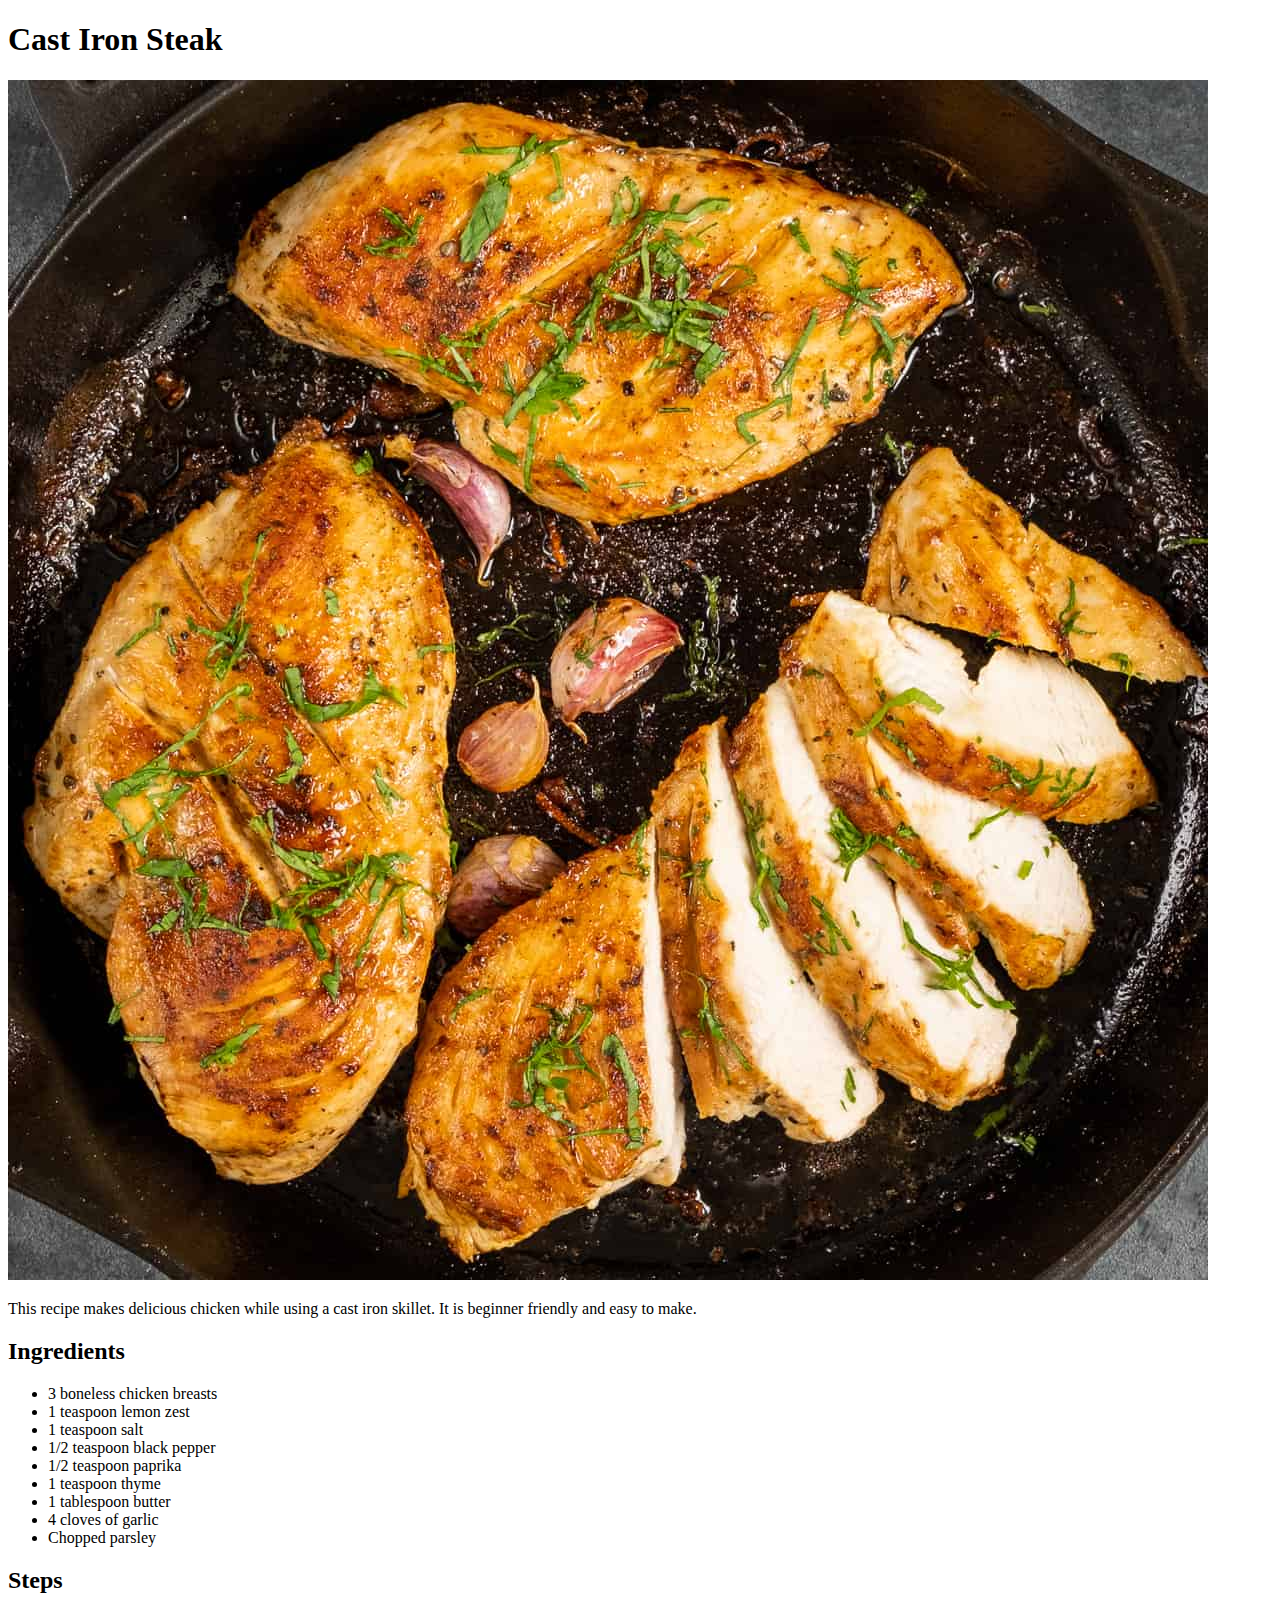
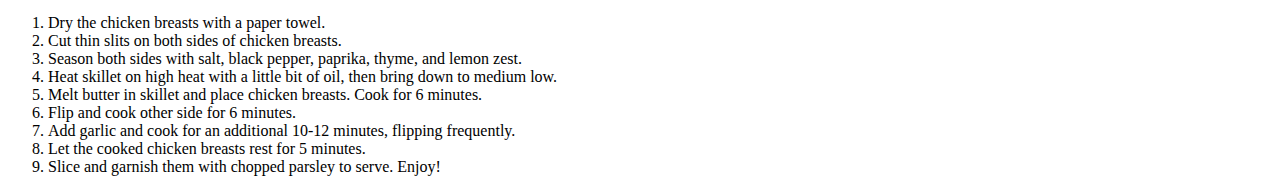
<file: recipes/castironchicken.html>
<!DOCTYPE html>
<html lang="en">
    <head>
        <meta charset="UTF-8">
        <title>Cast Iron Chicken</title>
    </head>

    <body>
        <h1>Cast Iron Steak</h1>
        <img src="../images/stove-top-chicken-breast.jpg" alt="Cast Iron Chicken">
        <p>This recipe makes delicious chicken while using a cast iron skillet. It is beginner friendly and easy to make. 
        </p>

        <h2>Ingredients</h2>
        <ul>
            <li>3 boneless chicken breasts</li>
            <li>1 teaspoon lemon zest</li>
            <li>1 teaspoon salt</li>
            <li>1/2 teaspoon black pepper</li>
            <li>1/2 teaspoon paprika</li>
            <li>1 teaspoon thyme</li>
            <li>1 tablespoon butter</li>
            <li>4 cloves of garlic</li>
            <li>Chopped parsley</li>
        </ul>

        <h2>Steps</h2>
        <ol>
            <li>Dry the chicken breasts with a paper towel.</li>
            <li>Cut thin slits on both sides of chicken breasts.</li>
            <li>Season both sides with salt, black pepper, paprika, thyme, and lemon zest.</li>
            <li>Heat skillet on high heat with a little bit of oil, then bring down to medium low.</li>
            <li>Melt butter in skillet and place chicken breasts. Cook for 6 minutes.</li>
            <li>Flip and cook other side for 6 minutes.</li>
            <li>Add garlic and cook for an additional 10-12 minutes, flipping frequently.</li>
            <li>Let the cooked chicken breasts rest for 5 minutes.</li>
            <li>Slice and garnish them with chopped parsley to serve. Enjoy!</li>
        </ol>

    </body>

</html>
</file>
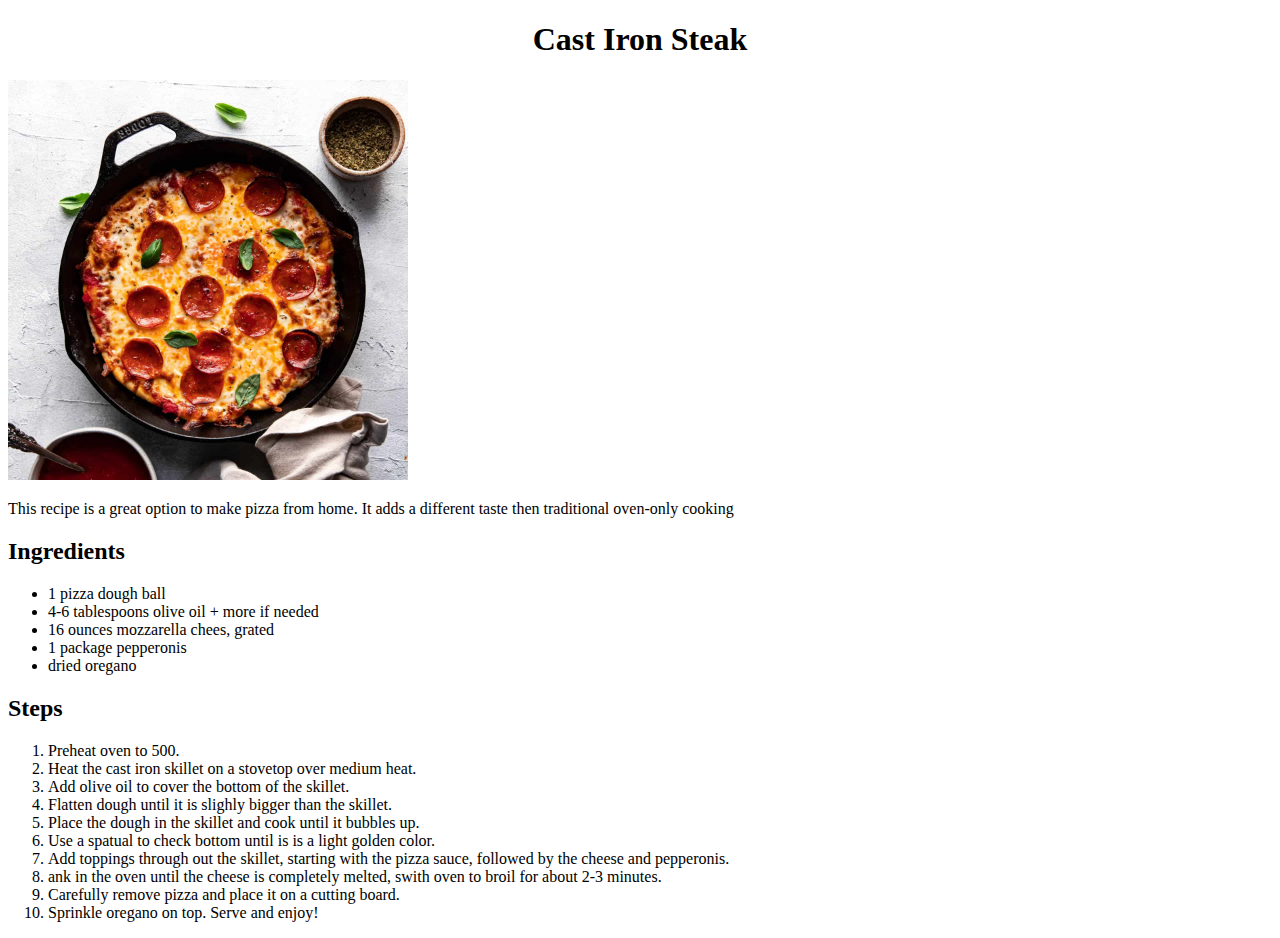
<file: recipes/castironpizza.html>
<!DOCTYPE html>
<html lang="en">
    <head>
        <meta charset="UTF-8">
        <title>Cast Iron Pizza</title>
        <link rel="stylesheet" href="../styles.css" />
    </head>

    <body>
        <h1>Cast Iron Steak</h1>
        <img src="../images/cast-iron-skillet-pizza.jpg" alt="Cast Iron Pizza">
        <p class="description">This recipe is a great option to make pizza from home. It adds a different taste then traditional oven-only cooking
        </p>

        <h2>Ingredients</h2>
        <ul>
            <li>1 pizza dough ball</li>
            <li>4-6 tablespoons olive oil + more if needed</li>
            <li>16 ounces mozzarella chees, grated</li>
            <li>1 package pepperonis</li>
            <li>dried oregano</li>
        </ul>

        <h2>Steps</h2>
        <ol>
            <li>Preheat oven to 500.</li>
            <li>Heat the cast iron skillet on a stovetop over medium heat.</li>
            <li>Add olive oil to cover the bottom of the skillet.</li>
            <li>Flatten dough until it is slighly bigger than the skillet.</li>
            <li>Place the dough in the skillet and cook until it bubbles up.</li>
            <li>Use a spatual to check bottom until is is a light golden color.</li>
            <li>Add toppings through out the skillet, starting with the pizza sauce, followed by the cheese 
                and pepperonis.
            </li>
            <li>ank in the oven until the cheese is completely melted, swith oven to broil for about 2-3 minutes.</li>
            <li>Carefully remove pizza and place it on a cutting board.</li>
            <li>Sprinkle oregano on top. Serve and enjoy!</li>
        </ol>

    </body>

</html>
</file>
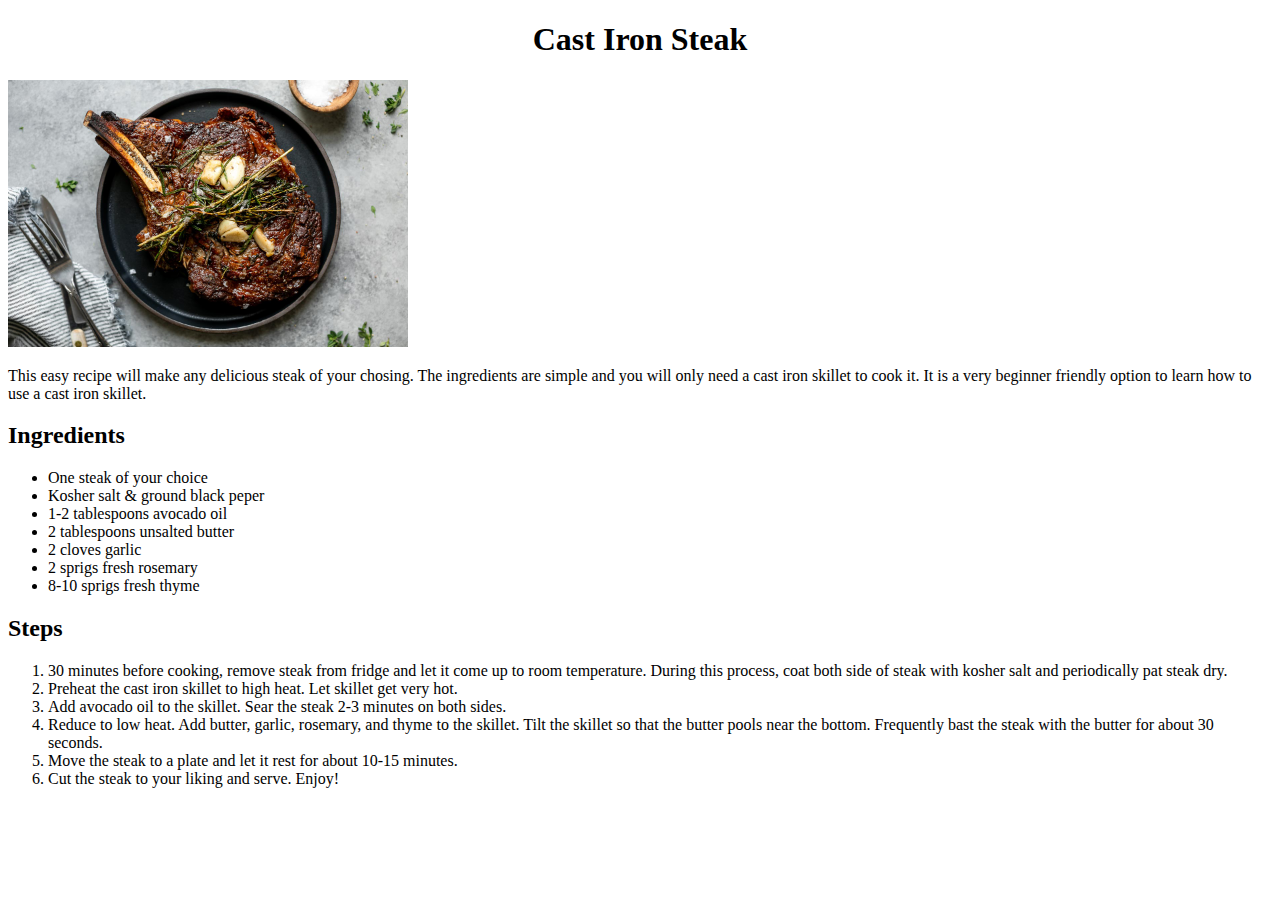
<file: recipes/castironsteak.html>
<!DOCTYPE html>
<html lang="en">
    <head>
        <meta charset="UTF-8">
        <title>Cast Iron Steak</title>
        <link rel="stylesheet" href="../styles.css" />
    </head>

    <body>
        <h1>Cast Iron Steak</h1>
        <img src="../images/Cast-Iron-Steak.jpeg" alt="Cast Iron Steak">
        <p class="description">This easy recipe will make any delicious steak of your chosing. The ingredients are simple and you
            will only need a cast iron skillet to cook it. It is a very beginner friendly option to learn how
            to use a cast iron skillet.
        </p>

        <h2>Ingredients</h2>
        <ul>
            <li>One steak of your choice</li>
            <li>Kosher salt & ground black peper</li>
            <li>1-2 tablespoons avocado oil</li>
            <li>2 tablespoons unsalted butter</li>
            <li>2 cloves garlic</li>
            <li>2 sprigs fresh rosemary</li>
            <li>8-10 sprigs fresh thyme</li>
        </ul>

        <h2>Steps</h2>
        <ol>
            <li>30 minutes before cooking, remove steak from fridge and let it come up to room temperature.
                During this process, coat both side of steak with kosher salt and periodically pat steak dry.
            </li>
            <li>Preheat the cast iron skillet to high heat. Let skillet get very hot.</li>
            <li>Add avocado oil to the skillet. Sear the steak 2-3 minutes on both sides.</li>
            <li>Reduce to low heat. Add butter, garlic, rosemary, and thyme to the skillet. Tilt the skillet
                so that the butter pools near the bottom. Frequently bast the steak with the butter for about
                30 seconds.
            </li>
            <li>Move the steak to a plate and let it rest for about 10-15 minutes.</li>
            <li>Cut the steak to your liking and serve. Enjoy!</li>
        </ol>

    </body>

</html>
</file>
<file: styles.css>
h1 {
    text-align: center;
    font-weight: bold;
}

.recipes {
    text-align: center;
}

img {
    width: 400px;
    height: auto;
}
</file>
